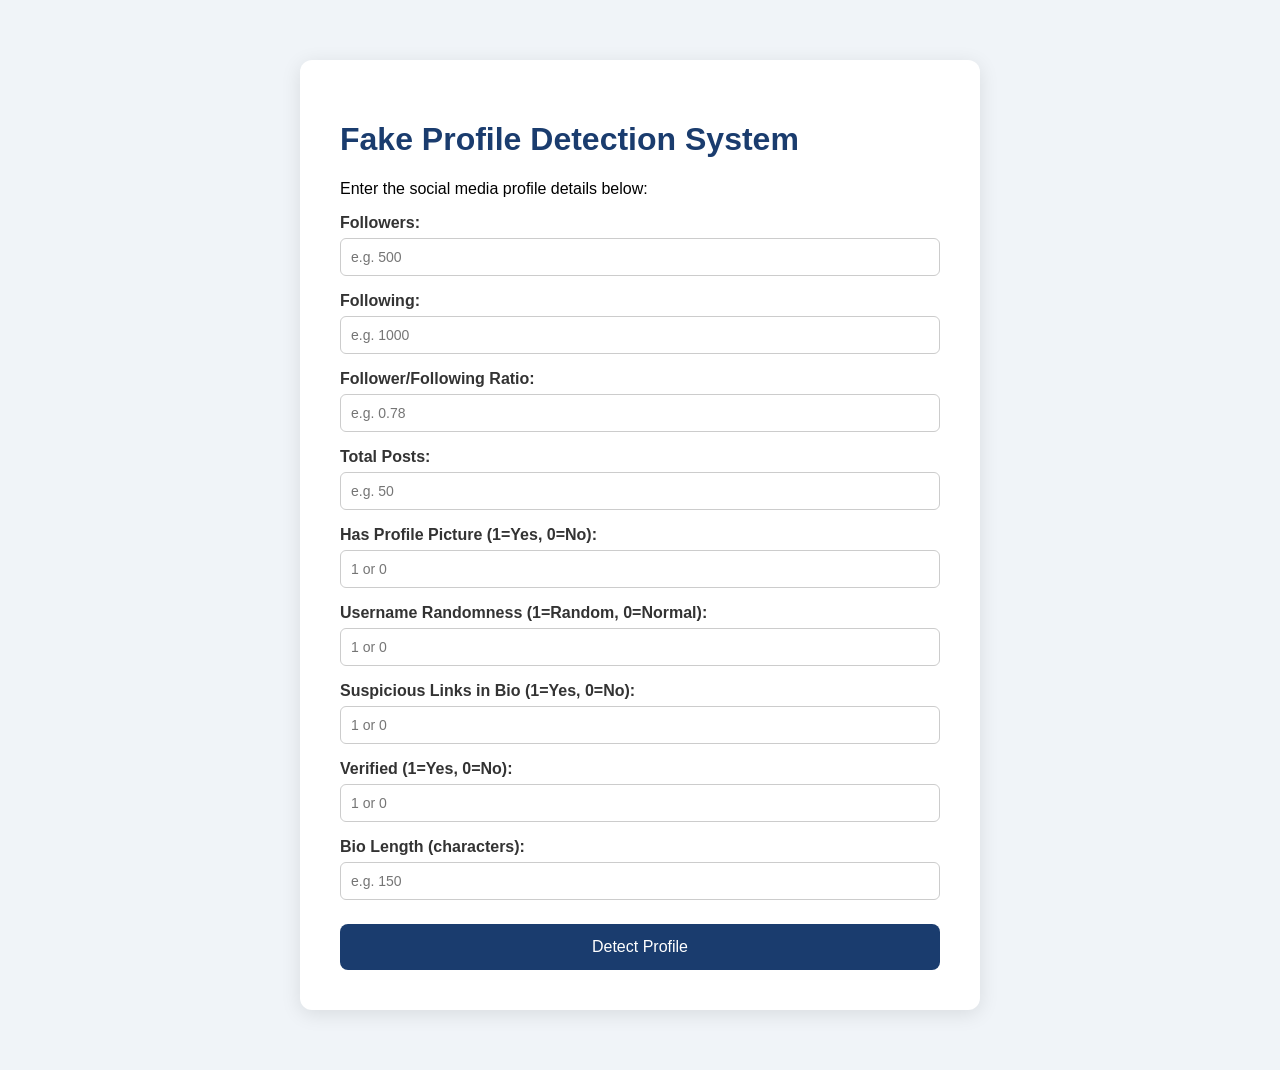
<file: templates/index.html>
<!DOCTYPE html>
<html lang='en'>
<head>
  <meta charset='UTF-8'>
  <meta name='viewport' content='width=device-width, initial-scale=1.0'>
  <title>Fake Profile Detector</title>
  <link rel='stylesheet' href='/static/style.css'>
</head>
<body>
  <div class='container'>
    <h1>Fake Profile Detection System</h1>
    <p>Enter the social media profile details below:</p>
    <form action='/predict' method='POST'>
      <label>Followers:</label>
      <input type='number' name='followers' placeholder='e.g. 500'>

      <label>Following:</label>
      <input type='number' name='following' placeholder='e.g. 1000'>

      <label>Follower/Following Ratio:</label>
      <input type='number' name='follower_following_ratio' step='0.01' placeholder='e.g. 0.78'>

      <label>Total Posts:</label>
      <input type='number' name='posts' placeholder='e.g. 50'>

      <label>Has Profile Picture (1=Yes, 0=No):</label>
      <input type='number' name='has_profile_pic' placeholder='1 or 0'>

      <label>Username Randomness (1=Random, 0=Normal):</label>
      <input type='number' name='username_randomness' placeholder='1 or 0'>

      <label>Suspicious Links in Bio (1=Yes, 0=No):</label>
      <input type='number' name='suspicious_links_in_bio' placeholder='1 or 0'>

      <label>Verified (1=Yes, 0=No):</label>
      <input type='number' name='verified' placeholder='1 or 0'>

      <label>Bio Length (characters):</label>
      <input type='number' name='bio_length' placeholder='e.g. 150'>

      <button type='submit'>Detect Profile</button>
    </form>
  </div>
</body>
</html>
</file>
<file: static/style.css>
body {
  font-family: 'Segoe UI', sans-serif;
  background-color: #f0f4f8;
  margin: 0; padding: 0;
}
 
.container {
  max-width: 600px;
  margin: 60px auto;
  background: white;
  padding: 40px;
  border-radius: 12px;
  box-shadow: 0 4px 20px rgba(0,0,0,0.1);
}
 
h1 { color: #1A3C6E; }
 
label {
  display: block;
  margin-top: 16px;
  font-weight: bold;
  color: #333;
}
 
input, textarea {
  width: 100%; padding: 10px;
  margin-top: 6px;
  border: 1px solid #ccc;
  border-radius: 6px;
  font-size: 14px;
  box-sizing: border-box;
}
 
button {
  margin-top: 24px;
  width: 100%; padding: 14px;
  background-color: #1A3C6E;
  color: white; font-size: 16px;
  border: none; border-radius: 8px;
  cursor: pointer;
}
 
button:hover { background-color: #2E75B6; }
 
.result-box {
  padding: 30px; border-radius: 10px;
  text-align: center; margin: 20px 0;
}
 
.fake { background-color: #ffe0e0; color: #c0392b; }
.real { background-color: #e0ffe0; color: #1e7a4a; }
 
.btn {
  display: inline-block;
  padding: 12px 24px;
  background: #1A3C6E; color: white;
  text-decoration: none; border-radius: 8px;
}
</file>
